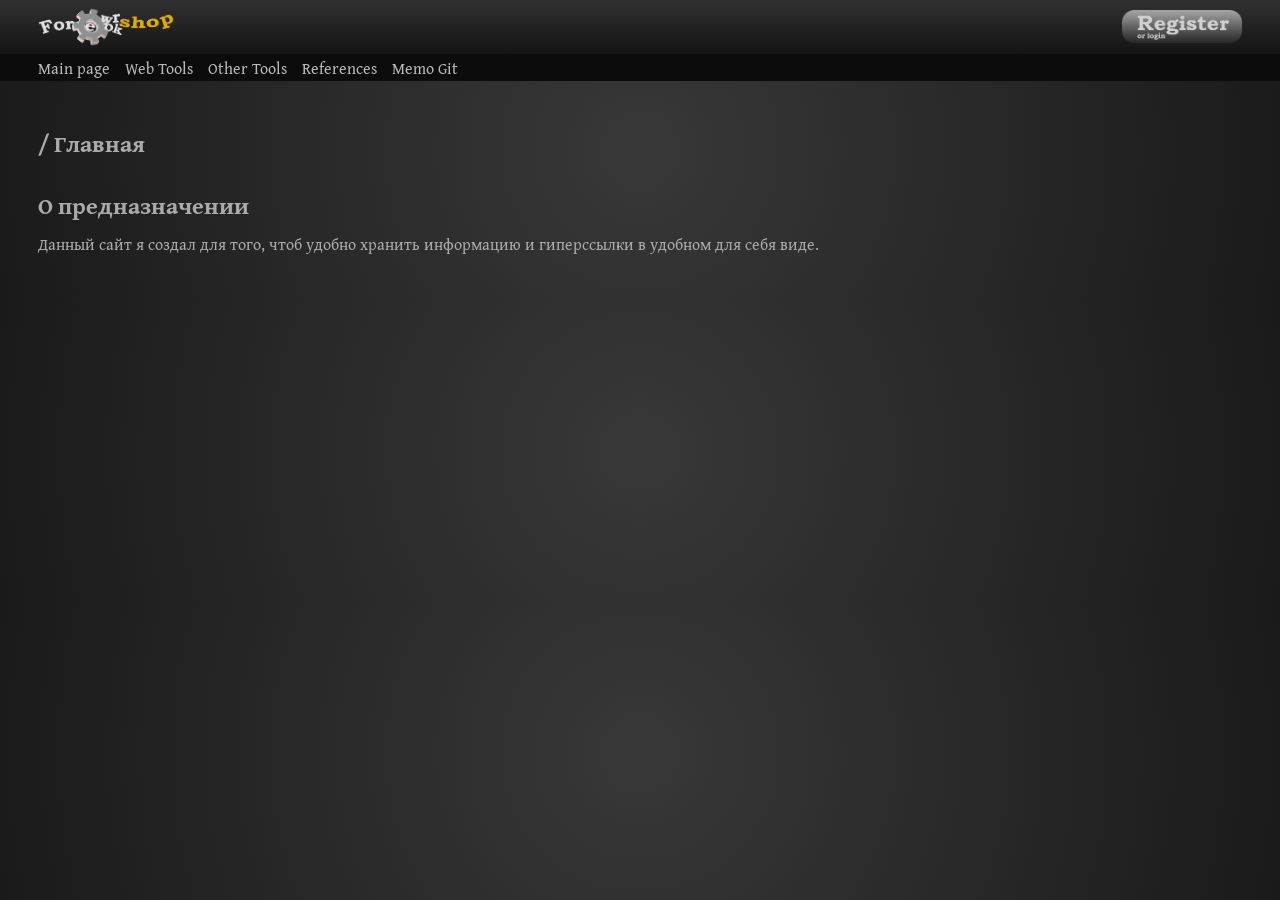
<file: index.html>
<!DOCTYPE html>
<html lang="en">

<head>
    <meta charset="UTF-8">
    <meta name="viewport" content="width=device-width, initial-scale=1.0">
    <title>Force Workshop — Main page</title>
    <link rel="icon" href="./imgs/favicon.png">
    <link rel="stylesheet" href="./css/reset.css">
    <link rel="stylesheet" href="./css/general.css">
</head>

<body>
    <!-- Шапка -->
    <header class="header">
        <div class="header__top-brick">
            <div class="top-brick wrapper">
                <a href="./index.html" class="header__logotype"><img src="./imgs/header-logo.png" alt="logo"></a>
                <a href="./index.html" class="header__register-button"></a>
            </div>
        </div>
        <nav class="header__bottom-brick">
            <ul class="bottom-brick wrapper">
                <li><a href="./index.html">Main page</a></li>
                <li><a href="./web_tools.html">Web Tools</a></li>
                <li><a href="./other_tools.html">Other Tools</a></li>
                <li><a href="./references.html">References</a></li>
                <li><a href="./memo_git.html">Memo Git</a></li>
            </ul>
        </nav>
    </header>

    <!-- Основное содержимое -->
    <main class="container">
        <section class="main__header">
            <h1>/ Главная</h1>
        </section>
        <article class="main__text">
            <h2>О предназначении</h2>
            <p>Данный сайт я создал для того, чтоб удобно хранить информацию и гиперссылки в удобном для себя виде.</p>
            
        </article>
    </main>
    <footer></footer>

</body>

</html>
</file>
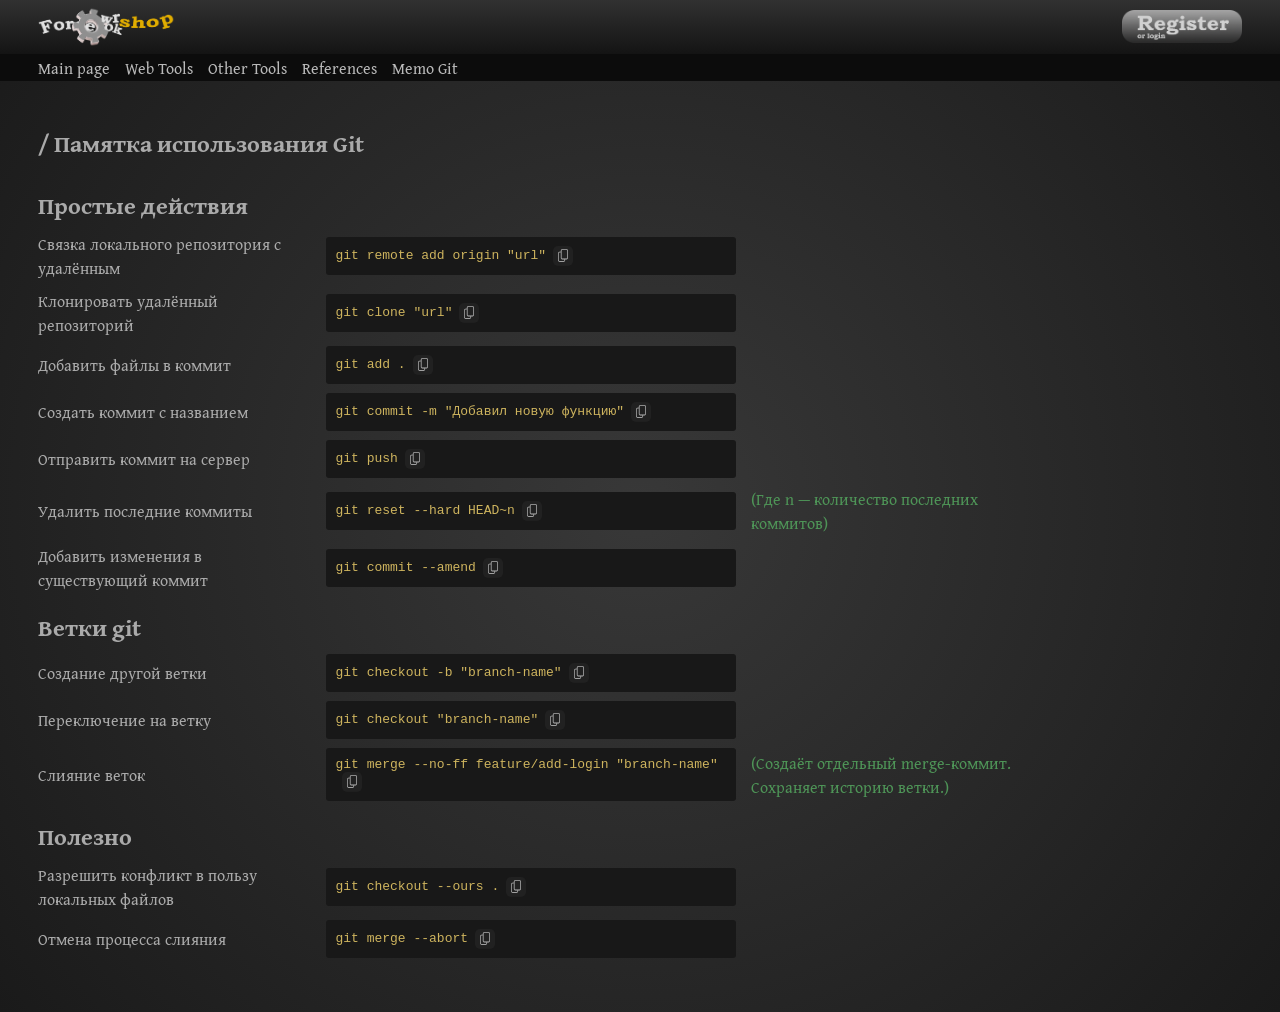
<file: memo_git.html>
<!DOCTYPE html>
<html lang="en">

<head>
    <meta charset="UTF-8">
    <meta name="viewport" content="width=device-width, initial-scale=1.0">
    <title>Force Workshop — Memo Git</title>
    <link rel="icon" href="./imgs/favicon.png">
    <link rel="stylesheet" href="./css/reset.css">
    <link rel="stylesheet" href="./css/general.css">
    <script src="./script.js" defer></script>
</head>

<body>
    <!-- Шапка -->
    <header class="header">
        <div class="header__top-brick">
            <div class="top-brick wrapper">
                <a href="./index.html" class="header__logotype"><img src="./imgs/header-logo.png" alt="logo"></a>
                <a href="./index.html" class="header__register-button"></a>
            </div>
        </div>
        <nav class="header__bottom-brick">
            <ul class="bottom-brick wrapper">
                <li><a href="./index.html">Main page</a></li>
                <li><a href="./web_tools.html">Web Tools</a></li>
                <li><a href="./other_tools.html">Other Tools</a></li>
                <li><a href="./references.html">References</a></li>
                <li><a href="./memo_git.html">Memo Git</a></li>
            </ul>
        </nav>
    </header>

    <!-- Основное содержимое -->
    <main class="container">
        <section class="main__header">
            <h1>/ Памятка использования Git</h1>
        </section>
        <article class="main__text">
            <h2>Простые действия</h2>
            <div class="link-string">
                <p>Связка локального репозитория с удалённым</p>
                <code class="git-code" id="code1">git remote add origin "url"<button class="copy_btn" data-target="code1"></button></code>
            </div>
            <div class="link-string">
                <p>Клонировать удалённый репозиторий</p>
                <code class="git-code" id="code2">git clone "url"<button class="copy_btn" data-target="code2"></button></code>
            </div>
            <div class="link-string">
                <p>Добавить файлы в коммит</p>
                <code class="git-code" id="code3">git add .<button class="copy_btn" data-target="code3"></button></code>
            </div>
            <div class="link-string">
                <p>Создать коммит с названием</p>
                <code class="git-code" id="code4">git commit -m "Добавил новую функцию"<button class="copy_btn" data-target="code4"></button></code>
            </div>
            <div class="link-string">
                <p>Отправить коммит на сервер</p>
                <code class="git-code" id="code5">git push<button class="copy_btn" data-target="code5"></button></code>
            </div>
            <div class="link-string">
                <p>Удалить последние коммиты</p>
                <code class="git-code" id="code6">git reset --hard HEAD~n<button class="copy_btn" data-target="code6"></button></code>
                <u>(Где n — количество последних коммитов)</u>
            </div>
            <div class="link-string">
                <p>Добавить изменения в существующий коммит</p>
                <code class="git-code" id="code7">git commit --amend<button class="copy_btn" data-target="code7"></button></code>
            </div>

            <h2>Ветки git</h2>
            <div class="link-string">
                <p>Создание другой ветки</p>
                <code class="git-code" id="code8">git checkout -b "branch-name"<button class="copy_btn" data-target="code8"></button></code>
            </div>
            <div class="link-string">
                <p>Переключение на ветку</p>
                <code class="git-code" id="code9">git checkout "branch-name"<button class="copy_btn" data-target="code9"></button></code>
            </div>
            <div class="link-string">
                <p>Слияние веток</p>
                <code class="git-code" id="code10">git merge --no-ff feature/add-login "branch-name" <button class="copy_btn" data-target="code10"></button></code>
                <u>(Создаёт отдельный merge-коммит. Сохраняет историю ветки.)</u>
            </div>

            <h2>Полезно</h2>
            <div class="link-string">
                <p>Разрешить конфликт в пользу локальных файлов</p>
                <code class="git-code" id="code11">git checkout --ours .<button class="copy_btn" data-target="code11"></button></code>
            </div>
            <div class="link-string">
                <p>Отмена процесса слияния</p>
                <code class="git-code" id="code12">git merge --abort<button class="copy_btn" data-target="code12"></button></code>
            </div>
            
            
        </article>
    </main>
    
    <footer>
        
    </footer>

</body>

</html>
</file>
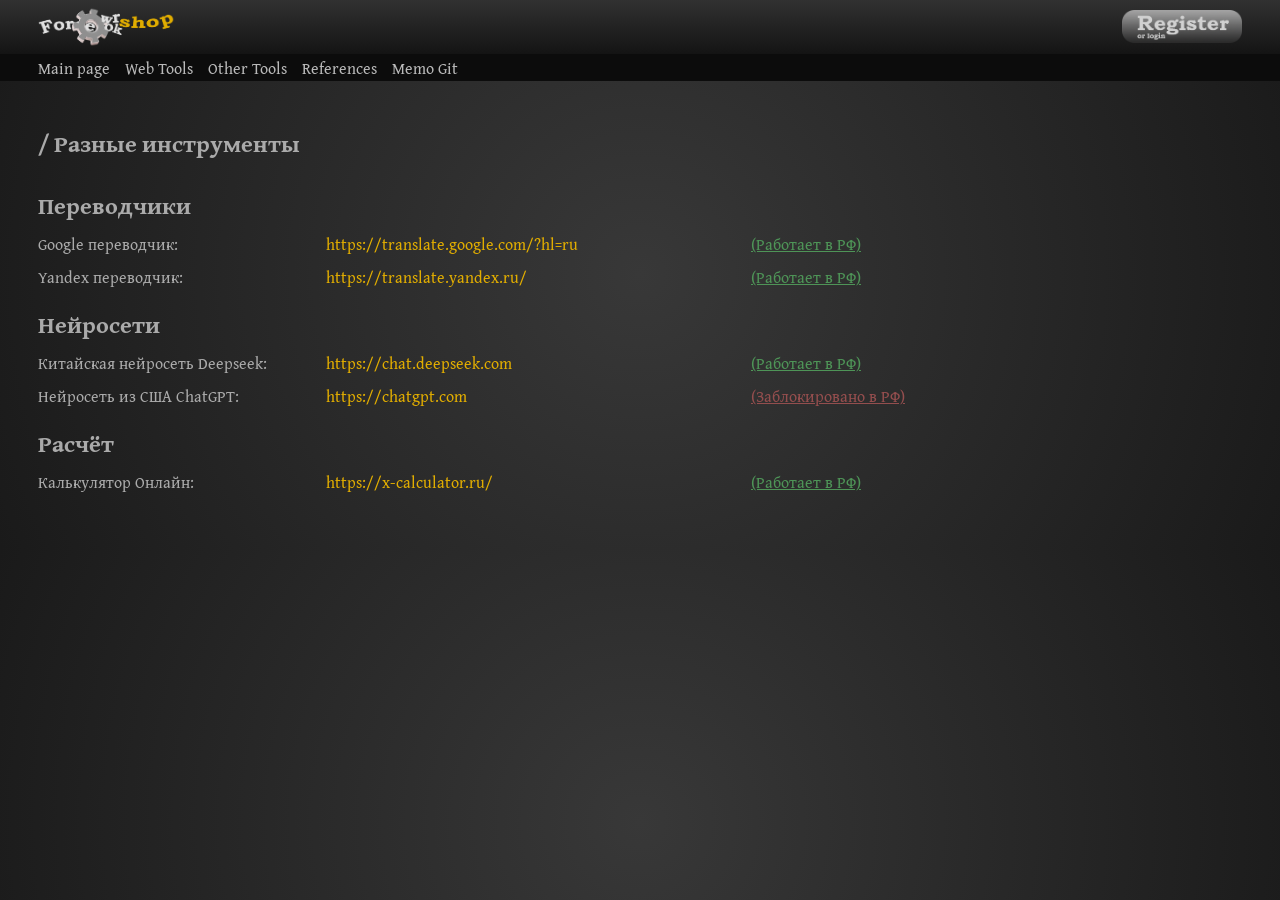
<file: other_tools.html>
<!DOCTYPE html>
<html lang="en">

<head>
    <meta charset="UTF-8">
    <meta name="viewport" content="width=device-width, initial-scale=1.0">
    <title>Force Workshop — Other Tools</title>
    <link rel="icon" href="./imgs/favicon.png">
    <link rel="stylesheet" href="./css/reset.css">
    <link rel="stylesheet" href="./css/general.css">
</head>

<body>
    <!-- Шапка -->
    <header class="header">
        <div class="header__top-brick">
            <div class="top-brick wrapper">
                <a href="./index.html" class="header__logotype"><img src="./imgs/header-logo.png" alt="logo"></a>
                <a href="./index.html" class="header__register-button"></a>
            </div>
        </div>
        <nav class="header__bottom-brick">
            <ul class="bottom-brick wrapper">
                <li><a href="./index.html">Main page</a></li>
                <li><a href="./web_tools.html">Web Tools</a></li>
                <li><a href="./other_tools.html">Other Tools</a></li>
                <li><a href="./references.html">References</a></li>
                <li><a href="./memo_git.html">Memo Git</a></li>
            </ul>
        </nav>
    </header>

    <!-- Основное содержимое -->
    <main class="container">
        <section class="main__header">
            <h1>/ Разные инструменты</h1>
        </section>
        <article class="main__text">
            <h2>Переводчики</h2>
            <div class="link-string">
                <p>Google переводчик:</p>
                <a target="_blank" href="https://translate.google.com/?hl=ru">https://translate.google.com/?hl=ru</a>
                <u class="works"></u>
            </div>
            <div class="link-string">
                <p>Yandex переводчик:</p>
                <a target="_blank" href="https://translate.yandex.ru/">https://translate.yandex.ru/</a>
                <u class="works"></u>
            </div>
            <h2>Нейросети</h2>
            <div class="link-string">
                <p>Китайская нейросеть Deepseek:</p>
                <a target="_blank" href="https://chat.deepseek.com">https://chat.deepseek.com</a>
                <u class="works"></u>
            </div>
            <div class="link-string">
                <p>Нейросеть из США ChatGPT:</p>
                <a target="_blank" href="https://chatgpt.com">https://chatgpt.com</a>
                <u class="blocked"></u>
            </div>
            

            <h2>Расчёт</h2>
            <div class="link-string">
                <p>Калькулятор Онлайн:</p>
                <a target="_blank" href="https://x-calculator.ru/">https://x-calculator.ru/</a>
                <u class="works"></u>
            </div>
            
        </article>
    </main>
    <footer></footer>
</body>

</html>
</file>
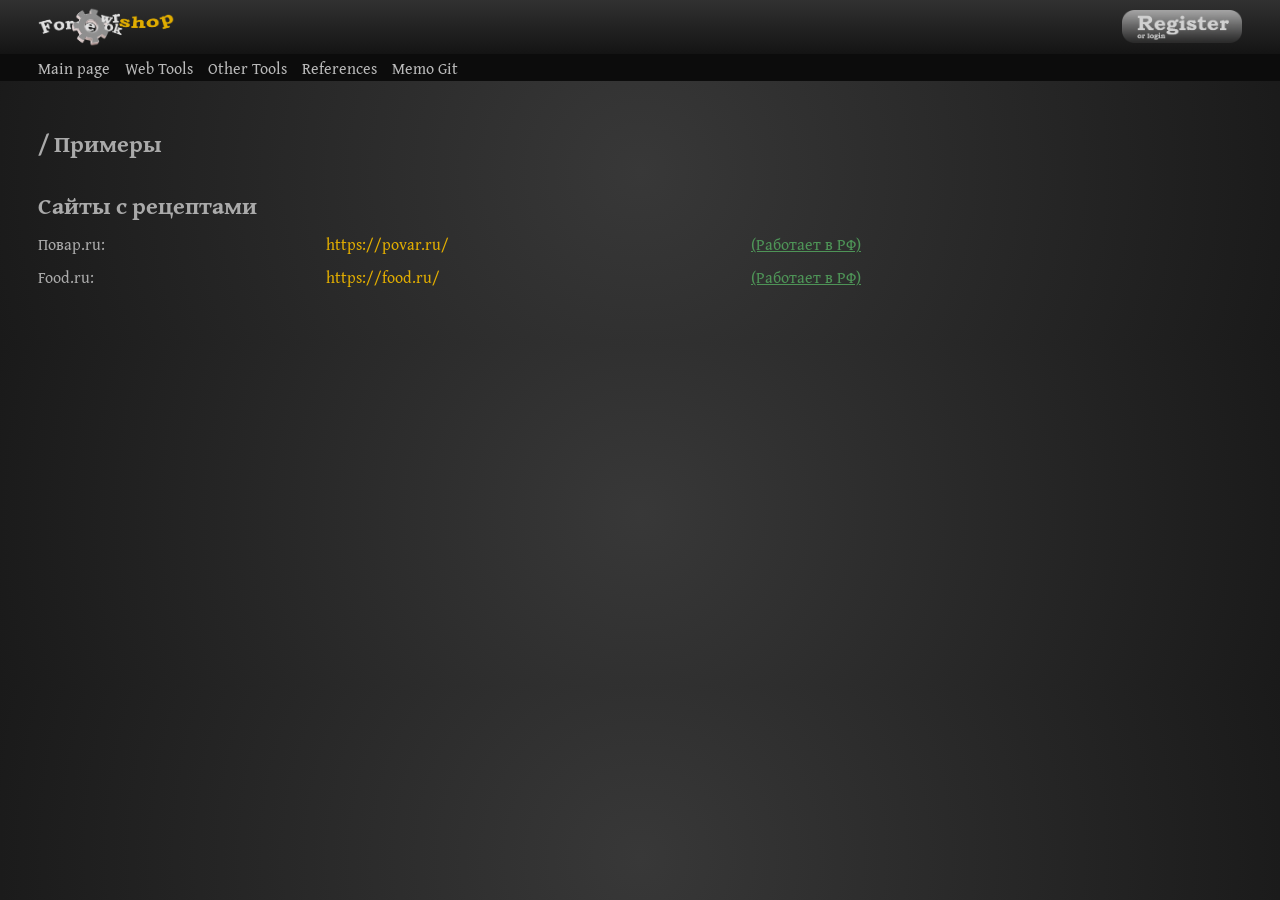
<file: references.html>
<!DOCTYPE html>
<html lang="en">

<head>
    <meta charset="UTF-8">
    <meta name="viewport" content="width=device-width, initial-scale=1.0">
    <title>Force Workshop — Examples</title>
    <link rel="icon" href="./imgs/favicon.png">
    <link rel="stylesheet" href="./css/reset.css">
    <link rel="stylesheet" href="./css/general.css">
</head>

<body>
    <!-- Шапка -->
    <header class="header">
        <div class="header__top-brick">
            <div class="top-brick wrapper">
                <a href="./index.html" class="header__logotype"><img src="./imgs/header-logo.png" alt="logo"></a>
                <a href="./index.html" class="header__register-button"></a>
            </div>
        </div>
        <nav class="header__bottom-brick">
            <ul class="bottom-brick wrapper">
                <li><a href="./index.html">Main page</a></li>
                <li><a href="./web_tools.html">Web Tools</a></li>
                <li><a href="./other_tools.html">Other Tools</a></li>
                <li><a href="./references.html">References</a></li>
                <li><a href="./memo_git.html">Memo Git</a></li>
            </ul>
        </nav>
    </header>

    <!-- Основное содержимое -->
    <main class="container">
        <section class="main__header">
            <h1>/ Примеры</h1>
        </section>
        <article class="main__text">
            <h2>Сайты с рецептами</h2>
            <div class="link-string">
                <p>Повар.ru:</p>
                <a target="_blank" href="https://povar.ru/">https://povar.ru/</a>
                <u class="works"></u>
            </div>
            <div class="link-string">
                <p>Food.ru:</p>
                <a target="_blank" href="https://food.ru/">https://food.ru/</a>
                <u class="works"></u>
            </div>
        </article>
    </main>
    <footer></footer>
</body>

</html>
</file>
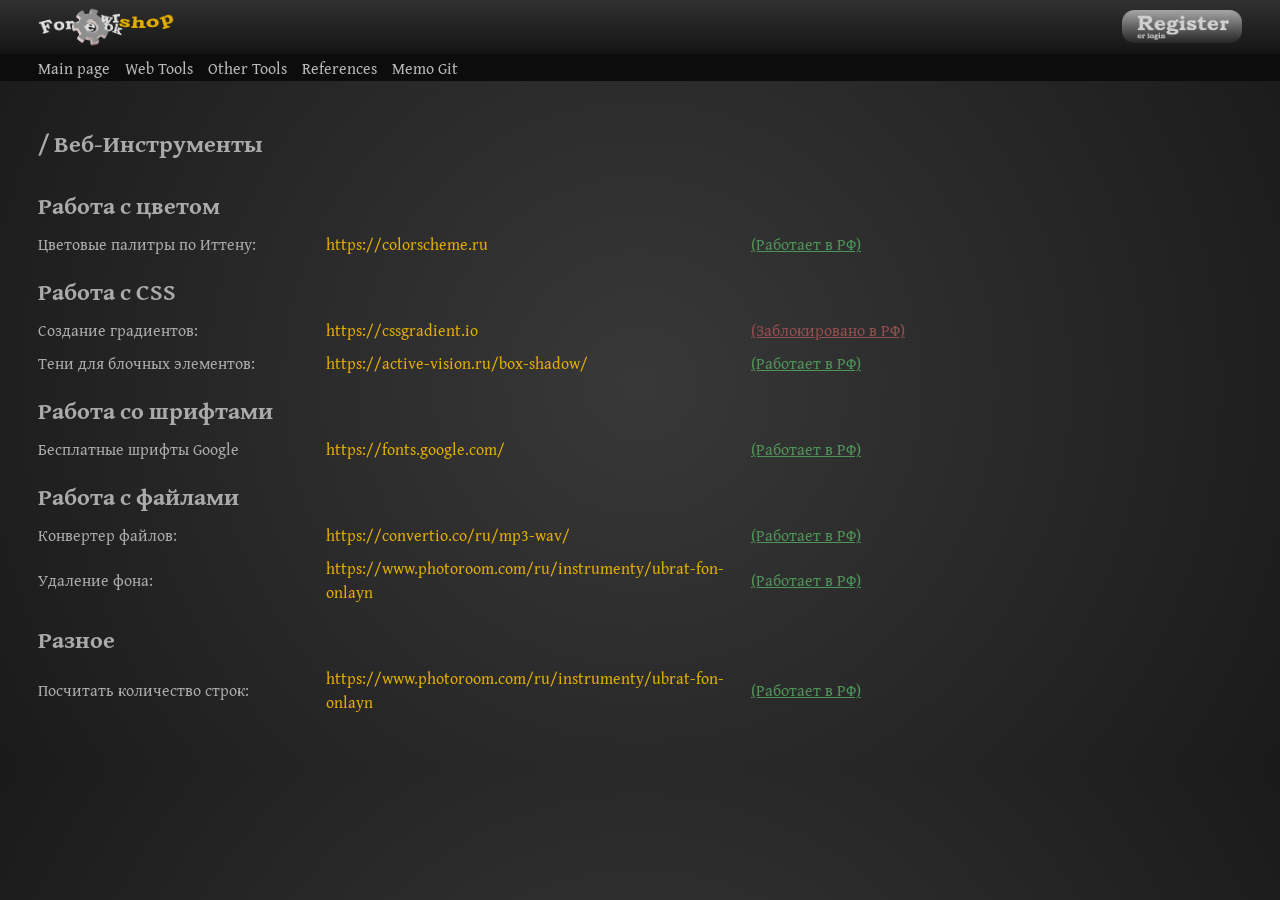
<file: web_tools.html>
<!DOCTYPE html>
<html lang="en">

<head>
    <meta charset="UTF-8">
    <meta name="viewport" content="width=device-width, initial-scale=1.0">
    <title>Force Workshop — Web Tools</title>
    <link rel="icon" href="./imgs/favicon.png">
    <link rel="stylesheet" href="./css/reset.css">
    <link rel="stylesheet" href="./css/general.css">
</head>

<body>
    <!-- Шапка -->
    <header class="header">
        <div class="header__top-brick">
            <div class="top-brick wrapper">
                <a href="./index.html" class="header__logotype"><img src="./imgs/header-logo.png" alt="logo"></a>
                <a href="./index.html" class="header__register-button"></a>
            </div>
        </div>
        <nav class="header__bottom-brick">
            <ul class="bottom-brick wrapper">
                <li><a href="./index.html">Main page</a></li>
                <li><a href="./web_tools.html">Web Tools</a></li>
                <li><a href="./other_tools.html">Other Tools</a></li>
                <li><a href="./references.html">References</a></li>
                <li><a href="./memo_git.html">Memo Git</a></li>
            </ul>
        </nav>
    </header>

    <!-- Основное содержимое -->
    <main class="container">
        <section class="main__header">
            <h1>/ Веб-Инструменты</h1>
        </section>
        <article class="main__text">
            <h2>Работа с цветом</h2>

            <div class="link-string">
                <p>Цветовые палитры по Иттену:</p>
                <a target="_blank" href="https://colorscheme.ru">https://colorscheme.ru</a>
                <u class="works"></u>
            </div>

            <h2>Работа с CSS</h2>
            <div class="link-string">
                <p>Создание градиентов:</p>
                <a target="_blank" href="https://cssgradient.io">https://cssgradient.io</a>
                <u class="blocked"></u>
            </div>
            <div class="link-string">
                <p>Тени для блочных элементов:</p>
                <a target="_blank" href="https://active-vision.ru/box-shadow/">https://active-vision.ru/box-shadow/</a>
                <u class="works"></u>
            </div>

            <h2>Работа со шрифтами</h2>
            <div class="link-string">
                <p>Бесплатные шрифты Google </p>
                <a target="_blank" href="https://fonts.google.com/">https://fonts.google.com/</a>
                <u class="works"></u>
            </div>

            
            <h2>Работа с файлами</h2>
            <div class="link-string">
                <p>Конвертер файлов: </p>
                <a target="_blank" href="https://convertio.co/ru/mp3-wav/">https://convertio.co/ru/mp3-wav/</a>
                <u class="works"></u>
            </div>

            <div class="link-string">
                <p>Удаление фона:</p>
                <a target="_blank" href=" https://www.photoroom.com/ru/instrumenty/ubrat-fon-onlayn">
                    https://www.photoroom.com/ru/instrumenty/ubrat-fon-onlayn</a>
                <u class="works"></u>
            </div>
            <h2>Разное</h2>
            <div class="link-string">
                <p>Посчитать количество строк:</p>
                <a target="_blank" href=" https://www.photoroom.com/ru/instrumenty/ubrat-fon-onlayn">
                    https://www.photoroom.com/ru/instrumenty/ubrat-fon-onlayn</a>
                <u class="works"></u>
            </div>

        </article>
    </main>
    <footer></footer>
</body>

</html>
</file>
<file: css/general.css>
/* Шрифты */
@import url('https://fonts.googleapis.com/css2?family=Gentium+Book+Plus:ital,wght@0,400;0,700;1,400;1,700&family=Montserrat:ital,wght@0,100..900;1,100..900&display=swap');


/* ------------------------ */
/* -------- ОБЩИЕ --------- */
/* ------------------------ */

a:hover {
    transition: 0.07s;
}

li:hover {
    color: rgb(223, 223, 223);
}

::-webkit-scrollbar {
    background-color: #141414;
    width: 7px;
}

::-webkit-scrollbar-thumb {
    background-color: #272727;
    border-radius: 1px;
}

/* Главные элементы */
body {
    overflow-x: hidden;
    font-family: "Gentium Book Plus", serif;
    background: #383838;
    background: radial-gradient(circle, rgba(56, 56, 56, 1) 0%, rgba(26, 26, 26, 1) 100%);
}


/* Горизонтальный */
.wrapper, .container {
    width: 94vw;
    display: flex;
    margin: auto;
}

/* Вертикальный */
.container {
    flex-direction: column;
}

/* ------------------------ */
/* -------- ШАПКА --------- */
/* ------------------------ */

.header {
    width: 100vw;
}

.header__top-brick {
    height: 6vh;
    display: flex;
    justify-content: center;
    background: #787878;
    background: linear-gradient(180deg, rgb(49, 49, 49) 0%, rgba(20, 20, 20, 1) 100%);
}

/* Верхняя часть шапки */
.top-brick {
    height: inherit;
    align-items: center;
    justify-content: space-between;
}

.header__logotype, .header__logotype img {
    height: inherit;
}

.header__register-button{
    width: 120px;
    height: 100%;
    background: url(../imgs/register-btn.png) no-repeat;
    background-position: center;
    background-size: 100%;
}

.header__register-button:hover {
    background: url(../imgs/register-btn_active.png) no-repeat;
    background-position: center;
    background-size: 100%;
}

/* Нижняя часть шапки (Навигация) */
.header__bottom-brick {
    height: 3vh;
    display: flex;
    justify-content: center;
    align-items: center;
    background-color: rgb(12, 12, 12);
    
}

.bottom-brick {
    height: inherit;
    align-items: center;
    gap: 15px;
}

.header__bottom-brick a {
    font-size: 16px;
    font-family: "Gentium Book Plus", serif;
    color: rgb(185, 185, 185);
}

/* Подвал */
footer {
    height: 5vh;
}

/* ------------------------------- */
/* -------- Основные стили ------- */
/* ------------------------------- */

h1, h2, p {
    color: rgb(170, 170, 170);
}

/* Отступы */
.main__header {
    margin-top: 5vh;
}

h1 {
    margin-bottom: 1vh;
}

h2 {
    margin-top: 2vh;
    margin-bottom: 1vh;
}

/* Ссылки */
a {
    color: #E1AD00;
}

a:hover {
    color: #e7b91f;
}

/* Примечание */
u {
    color: rgb(78, 148, 87);
    text-decoration: none;
}

/* Доступ к ресурсу */
.blocked {
    color: rgb(148, 78, 78);
    text-decoration: underline;
    
}
.blocked::after {
    content: '(Заблокировано в РФ)';
}

.works {
    color: rgb(78, 148, 87);
    text-decoration: underline;
}
.works::after {
    content: '(Работает в РФ)';
}

/* Строка с ссылкой */
.link-string {
    width: 47vw;
    /* border: 1px solid rgb(85, 85, 85); */
    display: grid;
    grid-template-columns: 2fr 3fr 2fr;
    align-items: center;
    gap: 15px;
    margin-bottom: 1vh;
}

@media (min-width: 3840px) {
    .link-string {
        width: 33vw;
    }
    .wrapper {
        width: 70vw;
    }
    .container {
        width: 70vw;
    }
}

@media (max-width: 1920px) {
    .link-string {
        width: 67vw;
    }
}

@media (max-width: 1366px) {
    .link-string {
        width: 77vw;
    }
}

@media (max-width: 720px) {
    .link-string {
        width: 93vw;
        grid-template-columns: 5fr 1fr 5fr;
    }
    .blocked {
        grid-row: 1;
        grid-column: 2;
    }
    .works {
        grid-row: 1;
        grid-column: 2;
    }
    .blocked::after {
        content: 'РФ✗';
        
    }
    .works::after {
        content: 'РФ✓';
    }
    a {
        overflow-x: hidden;
    }
}

/* Код */
code {
    padding: 1vh;
    border-radius: 3px;
    background-color: #181818;
    /* color: #E5E5E5; */
    color: #ceb45e;
}

.copy_btn, .copy_btn_completed {
    vertical-align: middle;
    width: 20px;
    height: 20px;
    border-radius: 5px;
    margin-left: 7px;
    background-image: url(../imgs/copy-btn.png);
    background-repeat: no-repeat;
    background-position: center;
    background-size: 100%;
    
}

.copy_btn:hover {
    background-image: url(../imgs/copy-btn_active.png);
    cursor: pointer;
}

.copy_btn_completed {
    background-image: url(../imgs/copy-btn_completed.png);
    cursor: pointer;
}
</file>
